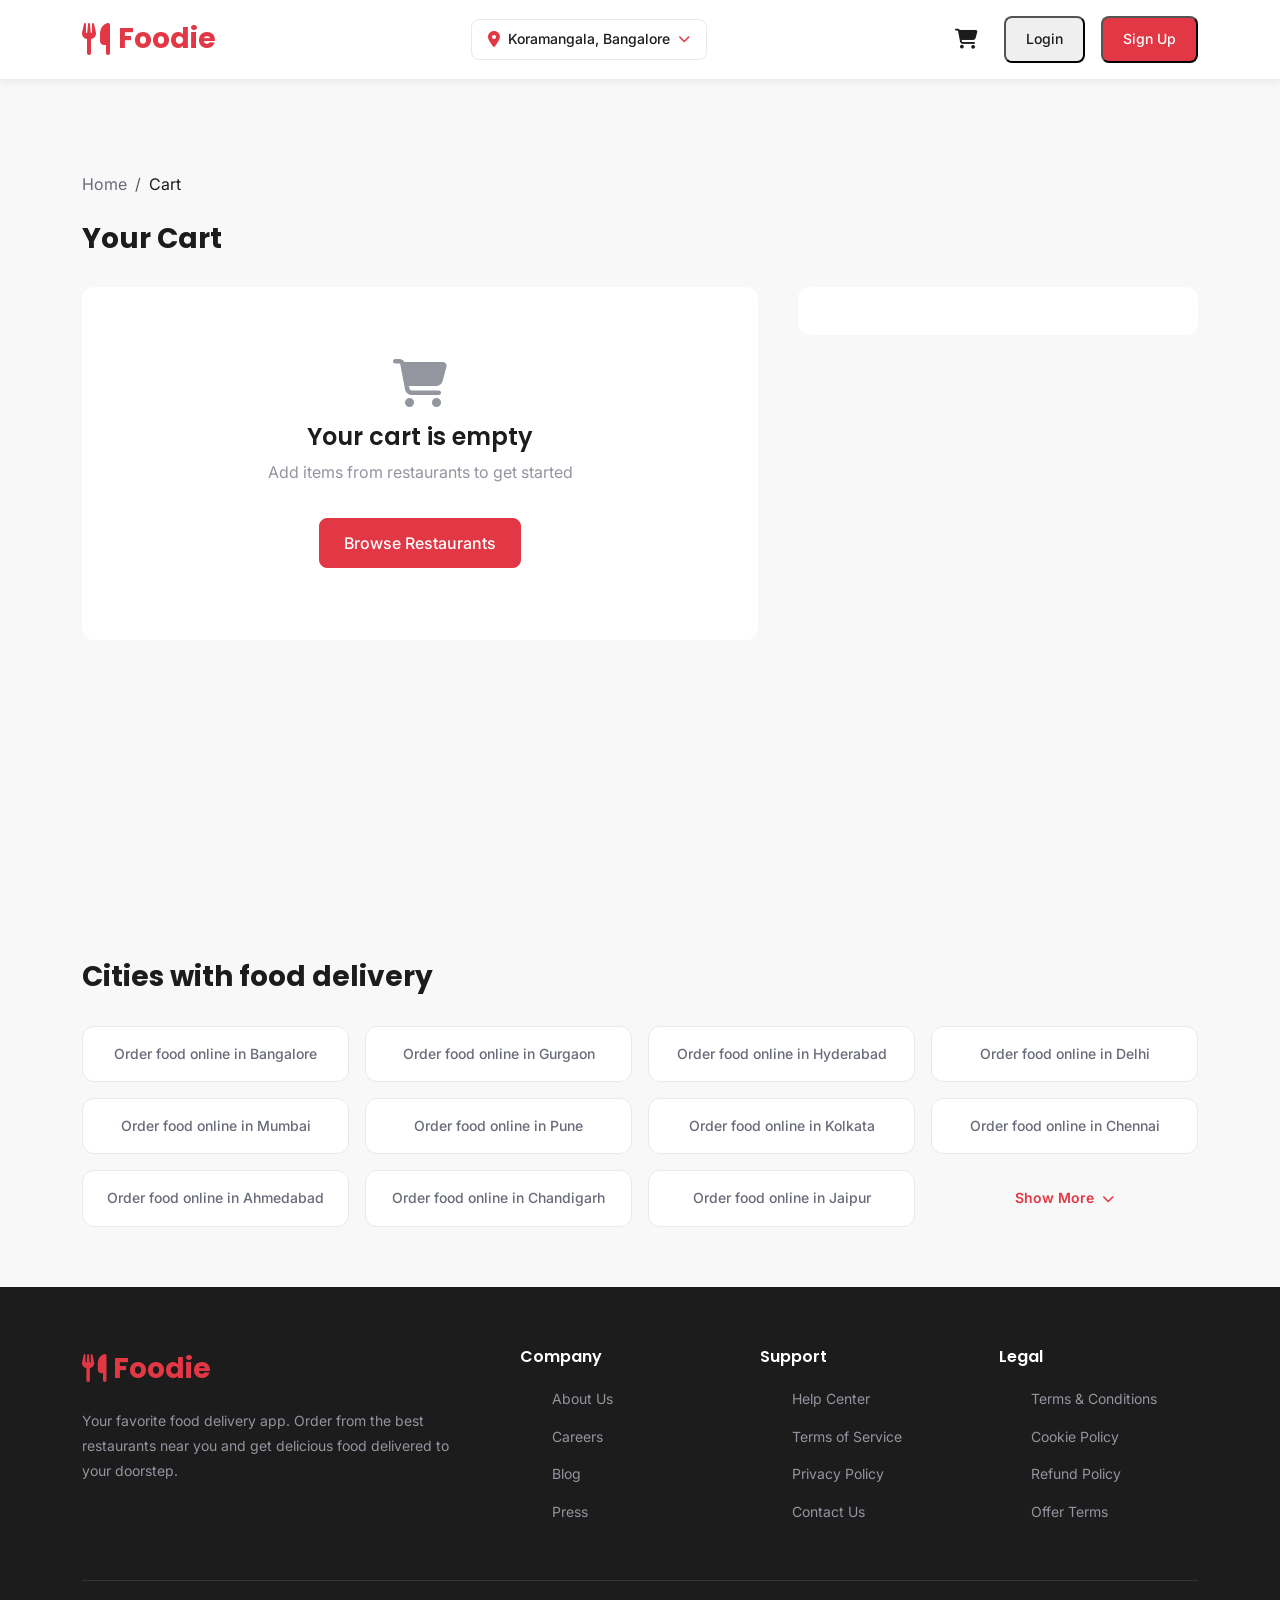
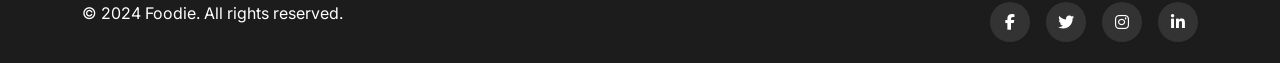
<file: cart.html>
<!DOCTYPE html>
<html lang="en">
<head>
    <meta charset="UTF-8">
    <meta name="viewport" content="width=device-width, initial-scale=1.0, maximum-scale=5.0, user-scalable=yes">
    <title>Cart - Order Food Online | Foodie</title>
    
    <!-- Google Fonts -->
    <link rel="preconnect" href="https://fonts.googleapis.com">
    <link rel="preconnect" href="https://fonts.gstatic.com" crossorigin>
    <link href="https://fonts.googleapis.com/css2?family=Inter:wght@400;500;600;700&family=Poppins:wght@500;600;700&display=swap" rel="stylesheet">
    
    <!-- Bootstrap 5 -->
    <link href="https://cdn.jsdelivr.net/npm/bootstrap@5.3.2/dist/css/bootstrap.min.css" rel="stylesheet">
    
    <!-- Font Awesome -->
    <link rel="stylesheet" href="https://cdnjs.cloudflare.com/ajax/libs/font-awesome/6.4.2/css/all.min.css">
    
    <!-- Custom CSS -->
    <link rel="stylesheet" href="css/styles.css">
</head>
<body>
    <!-- Header -->
    <header class="header">
        <nav class="navbar navbar-expand-lg">
            <div class="container">
                <a class="navbar-brand" href="index.html">
                    <i class="fas fa-utensils"></i>
                    Foodie
                </a>
                
                <div class="location-selector d-none d-lg-flex">
                    <i class="fas fa-map-marker-alt"></i>
                    <span class="location-text">Koramangala, Bangalore</span>
                    <i class="fas fa-chevron-down" style="font-size: 12px;"></i>
                </div>
                
                <div class="nav-actions">
                    <button class="nav-btn login" onclick="auth.openModal('login')">Login</button>
                    <button class="nav-btn signup" onclick="auth.openModal('signup')">Sign Up</button>
                </div>
            </div>
        </nav>
    </header>

    <!-- Mobile Bottom Navigation -->
    <nav class="mobile-nav">
        <a href="index.html" class="mobile-nav-item">
            <i class="fas fa-home"></i>
            <span>Home</span>
        </a>
        <a href="restaurants.html" class="mobile-nav-item">
            <i class="fas fa-utensils"></i>
            <span>Food</span>
        </a>
        <a href="cart.html" class="mobile-nav-item active">
            <i class="fas fa-shopping-cart"></i>
            <span>Cart</span>
        </a>
        <a href="profile.html" class="mobile-nav-item">
            <i class="fas fa-user"></i>
            <span>Profile</span>
        </a>
    </nav>

    <!-- Cart Page -->
    <section class="cart-page">
        <div class="container">
            <nav aria-label="breadcrumb" class="mb-4">
                <ol class="breadcrumb">
                    <li class="breadcrumb-item"><a href="index.html">Home</a></li>
                    <li class="breadcrumb-item active" aria-current="page">Cart</li>
                </ol>
            </nav>

            <h1 class="section-title">Your Cart</h1>

            <div class="cart-container">
                <!-- Cart Items -->
                <div class="cart-items-section" id="cartItems">
                    <!-- Cart items will be loaded dynamically -->
                </div>

                <!-- Cart Summary -->
                <div class="cart-summary-section" id="cartSummary">
                    <!-- Cart summary will be loaded dynamically -->
                </div>
            </div>
        </div>
    </section>

    <!-- Cities Section -->
    <section class="section bg-light">
        <div class="container">
            <h2 class="section-title">Cities with food delivery</h2>
            <div class="row g-3">
                <div class="col-6 col-md-4 col-lg-3"><a href="#" class="city-link">Order food online in Bangalore</a></div>
                <div class="col-6 col-md-4 col-lg-3"><a href="#" class="city-link">Order food online in Gurgaon</a></div>
                <div class="col-6 col-md-4 col-lg-3"><a href="#" class="city-link">Order food online in Hyderabad</a></div>
                <div class="col-6 col-md-4 col-lg-3"><a href="#" class="city-link">Order food online in Delhi</a></div>
                <div class="col-6 col-md-4 col-lg-3"><a href="#" class="city-link">Order food online in Mumbai</a></div>
                <div class="col-6 col-md-4 col-lg-3"><a href="#" class="city-link">Order food online in Pune</a></div>
                <div class="col-6 col-md-4 col-lg-3"><a href="#" class="city-link">Order food online in Kolkata</a></div>
                <div class="col-6 col-md-4 col-lg-3"><a href="#" class="city-link">Order food online in Chennai</a></div>
                <div class="col-6 col-md-4 col-lg-3"><a href="#" class="city-link">Order food online in Ahmedabad</a></div>
                <div class="col-6 col-md-4 col-lg-3"><a href="#" class="city-link">Order food online in Chandigarh</a></div>
                <div class="col-6 col-md-4 col-lg-3"><a href="#" class="city-link">Order food online in Jaipur</a></div>
                <div class="col-6 col-md-4 col-lg-3"><a href="#" class="city-link show-more">Show More <i class="fas fa-chevron-down"></i></a></div>
            </div>
        </div>
    </section>

    <!-- Footer -->
    <footer class="footer">
        <div class="container">
            <div class="footer-top">
                <div>
                    <div class="footer-brand">
                        <i class="fas fa-utensils"></i> Foodie
                    </div>
                    <p class="footer-desc">
                        Your favorite food delivery app. Order from the best restaurants near you and get delicious food delivered to your doorstep.
                    </p>
                </div>
                <div>
                    <h4 class="footer-title">Company</h4>
                    <ul class="footer-links">
                        <li><a href="#">About Us</a></li>
                        <li><a href="#">Careers</a></li>
                        <li><a href="#">Blog</a></li>
                        <li><a href="#">Press</a></li>
                    </ul>
                </div>
                <div>
                    <h4 class="footer-title">Support</h4>
                    <ul class="footer-links">
                        <li><a href="#">Help Center</a></li>
                        <li><a href="#">Terms of Service</a></li>
                        <li><a href="#">Privacy Policy</a></li>
                        <li><a href="#">Contact Us</a></li>
                    </ul>
                </div>
                <div>
                    <h4 class="footer-title">Legal</h4>
                    <ul class="footer-links">
                        <li><a href="#">Terms & Conditions</a></li>
                        <li><a href="#">Cookie Policy</a></li>
                        <li><a href="#">Refund Policy</a></li>
                        <li><a href="#">Offer Terms</a></li>
                    </ul>
                </div>
            </div>
            <div class="footer-bottom">
                <p>&copy; 2024 Foodie. All rights reserved.</p>
                <div class="footer-social">
                    <a href="#"><i class="fab fa-facebook-f"></i></a>
                    <a href="#"><i class="fab fa-twitter"></i></a>
                    <a href="#"><i class="fab fa-instagram"></i></a>
                    <a href="#"><i class="fab fa-linkedin-in"></i></a>
                </div>
            </div>
        </div>
    </footer>

    <!-- Auth Modal -->
    <div class="modal-overlay" id="authModal">
        <div class="modal-content">
            <div class="modal-header">
                <h3>Login</h3>
                <button class="modal-close" onclick="auth.closeModal()">
                    <i class="fas fa-times"></i>
                </button>
            </div>
            <div class="modal-body">
                <!-- Modal content will be loaded dynamically -->
            </div>
        </div>
    </div>

    <!-- Order Success Modal -->
    <div class="modal-overlay" id="successModal">
        <div class="modal-content" style="max-width: 400px; text-align: center;">
            <div class="modal-body">
                <div style="width: 80px; height: 80px; background: var(--success); border-radius: 50%; display: flex; align-items: center; justify-content: center; margin: 0 auto 24px;">
                    <i class="fas fa-check" style="font-size: 40px; color: white;"></i>
                </div>
                <h3 style="margin-bottom: 12px;">Order Placed!</h3>
                <p style="color: var(--text-secondary); margin-bottom: 24px;">Your delicious food is being prepared and will be delivered soon.</p>
                <button class="modal-btn" onclick="window.location.href='profile.html'">Track Order</button>
            </div>
        </div>
    </div>

    <!-- Scripts -->
    <script src="https://cdn.jsdelivr.net/npm/bootstrap@5.3.2/dist/js/bootstrap.bundle.min.js"></script>
    <script src="js/data.js"></script>
    <script src="js/cart.js"></script>
    <script src="js/auth.js"></script>
    <script>
        document.addEventListener('DOMContentLoaded', function() {
            cart.renderCartPage();
        });

        // Override placeOrder to show success modal
        cart.placeOrder = function() {
            if (this.items.length === 0) {
                alert('Your cart is empty!');
                return;
            }
            
            if (!auth.isLoggedIn()) {
                auth.openModal('login');
                return;
            }
            
            // Show success modal
            document.getElementById('successModal').classList.add('active');
            this.clear();
        };
    </script>
</body>
</html>
</file>
<file: css/styles.css>
/* ============================================
   Food Delivery Website - Zomato Inspired
   Main Stylesheet
   ============================================ */

/* CSS Variables */
:root {
    /* Zomato Theme Colors */
    --primary-color: #E23744;
    --primary-dark: #C41E2A;
    --primary-light: #FF6B6B;
    --background: #FFFFFF;
    --background-light: #F8F8F8;
    --background-dark: #F0F0F0;
    --text-primary: #1C1C1C;
    --text-secondary: #686B78;
    --text-muted: #93959F;
    --success: #60B246;
    --warning: #DB7C38;
    --error: #E23744;
    --border-color: #E9E9E9;
    --shadow-sm: 0 2px 8px rgba(0, 0, 0, 0.08);
    --shadow-md: 0 4px 16px rgba(0, 0, 0, 0.12);
    --shadow-lg: 0 8px 32px rgba(0, 0, 0, 0.16);
    --radius-sm: 8px;
    --radius-md: 12px;
    --radius-lg: 16px;
    --transition: all 0.3s ease;
}

/* Reset & Base */
* {
    margin: 0;
    padding: 0;
    box-sizing: border-box;
    -webkit-tap-highlight-color: transparent;
}

html {
    scroll-behavior: smooth;
    -webkit-text-size-adjust: 100%;
    -ms-text-size-adjust: 100%;
}

/* Prevent horizontal scroll */
body {
    overflow-x: hidden;
    width: 100%;
}

/* Touch-friendly improvements */
button, 
a, 
input, 
select, 
textarea,
[role="button"] {
    touch-action: manipulation;
    -webkit-touch-callout: none;
}

/* Image optimization */
img {
    max-width: 100%;
    height: auto;
    display: block;
}

/* Smooth scrolling containers */
.scroll-container {
    -webkit-overflow-scrolling: touch;
}

body {
    font-family: 'Inter', -apple-system, BlinkMacSystemFont, 'Segoe UI', sans-serif;
    color: var(--text-primary);
    background-color: var(--background);
    line-height: 1.6;
    overflow-x: hidden;
}

h1, h2, h3, h4, h5, h6 {
    font-family: 'Poppins', sans-serif;
    font-weight: 600;
}

a {
    text-decoration: none;
    color: inherit;
    transition: var(--transition);
}

img {
    max-width: 100%;
    height: auto;
}

/* ============================================
   UTILITY CLASSES
   ============================================ */

.text-primary { color: var(--primary-color) !important; }
.text-secondary { color: var(--text-secondary) !important; }
.text-muted { color: var(--text-muted) !important; }
.text-success { color: var(--success) !important; }
.bg-primary { background-color: var(--primary-color) !important; }
.bg-light { background-color: var(--background-light) !important; }

.btn-primary {
    background-color: var(--primary-color);
    border-color: var(--primary-color);
    color: white;
    padding: 12px 24px;
    border-radius: var(--radius-sm);
    font-weight: 500;
    transition: var(--transition);
}

.btn-primary:hover {
    background-color: var(--primary-dark);
    border-color: var(--primary-dark);
    transform: translateY(-2px);
    box-shadow: var(--shadow-md);
}

.btn-outline-primary {
    border: 1px solid var(--primary-color);
    color: var(--primary-color);
    background: transparent;
    padding: 12px 24px;
    border-radius: var(--radius-sm);
    font-weight: 500;
    transition: var(--transition);
}

.btn-outline-primary:hover {
    background-color: var(--primary-color);
    color: white;
}

/* ============================================
   HEADER & NAVIGATION
   ============================================ */

.header {
    position: fixed;
    top: 0;
    left: 0;
    right: 0;
    z-index: 1000;
    background: white;
    box-shadow: var(--shadow-sm);
    transition: var(--transition);
}

.header.scrolled {
    box-shadow: var(--shadow-md);
}

.navbar {
    padding: 12px 0;
}

.navbar-brand {
    font-family: 'Poppins', sans-serif;
    font-size: 28px;
    font-weight: 700;
    color: var(--primary-color) !important;
    display: flex;
    align-items: center;
    gap: 8px;
}

.navbar-brand i {
    font-size: 32px;
}

.location-selector {
    display: flex;
    align-items: center;
    gap: 8px;
    padding: 8px 16px;
    border: 1px solid var(--border-color);
    border-radius: var(--radius-sm);
    cursor: pointer;
    transition: var(--transition);
    max-width: 250px;
}

.location-selector:hover {
    border-color: var(--primary-color);
}

.location-selector i {
    color: var(--primary-color);
}

.location-text {
    font-size: 14px;
    font-weight: 500;
    white-space: nowrap;
    overflow: hidden;
    text-overflow: ellipsis;
}

.search-bar {
    position: relative;
    flex: 1;
    max-width: 500px;
}

.search-bar input {
    width: 100%;
    padding: 12px 16px 12px 48px;
    border: 1px solid var(--border-color);
    border-radius: var(--radius-sm);
    font-size: 14px;
    transition: var(--transition);
}

.search-bar input:focus {
    outline: none;
    border-color: var(--primary-color);
    box-shadow: 0 0 0 3px rgba(226, 55, 68, 0.1);
}

.search-bar i {
    position: absolute;
    left: 16px;
    top: 50%;
    transform: translateY(-50%);
    color: var(--text-muted);
}

.nav-actions {
    display: flex;
    align-items: center;
    gap: 16px;
}

.nav-btn {
    padding: 10px 20px;
    border-radius: var(--radius-sm);
    font-weight: 500;
    font-size: 14px;
    transition: var(--transition);
}

.nav-btn.login {
    color: var(--text-primary);
}

.nav-btn.login:hover {
    color: var(--primary-color);
}

.nav-btn.signup {
    background-color: var(--primary-color);
    color: white;
}

.nav-btn.signup:hover {
    background-color: var(--primary-dark);
}

.cart-icon {
    position: relative;
    padding: 10px;
    font-size: 20px;
    color: var(--text-primary);
    cursor: pointer;
}

.cart-count {
    position: absolute;
    top: 0;
    right: 0;
    background-color: var(--primary-color);
    color: white;
    font-size: 11px;
    font-weight: 600;
    width: 18px;
    height: 18px;
    border-radius: 50%;
    display: flex;
    align-items: center;
    justify-content: center;
}

/* Mobile Bottom Navigation */
.mobile-nav {
    display: none;
    position: fixed;
    bottom: 0;
    left: 0;
    right: 0;
    background: white;
    box-shadow: 0 -2px 10px rgba(0, 0, 0, 0.1);
    z-index: 1000;
    padding: 8px 0;
}

.mobile-nav-item {
    display: flex;
    flex-direction: column;
    align-items: center;
    gap: 4px;
    padding: 8px;
    color: var(--text-secondary);
    font-size: 12px;
    transition: var(--transition);
}

.mobile-nav-item i {
    font-size: 20px;
}

.mobile-nav-item.active,
.mobile-nav-item:hover {
    color: var(--primary-color);
}

/* ============================================
   HERO SECTION
   ============================================ */

.hero-section {
    position: relative;
    min-height: 500px;
    display: flex;
    align-items: center;
    justify-content: center;
    background: linear-gradient(135deg, #1a1a2e 0%, #16213e 100%);
    margin-top: 72px;
    overflow: hidden;
}

.hero-bg {
    position: absolute;
    top: 0;
    left: 0;
    right: 0;
    bottom: 0;
    opacity: 0.4;
}

.hero-bg img {
    width: 100%;
    height: 100%;
    object-fit: cover;
}

.hero-content {
    position: relative;
    z-index: 1;
    text-align: center;
    color: white;
    padding: 40px 20px;
}

.hero-title {
    font-size: 48px;
    font-weight: 700;
    margin-bottom: 16px;
    text-shadow: 0 2px 10px rgba(0, 0, 0, 0.3);
}

.hero-subtitle {
    font-size: 20px;
    opacity: 0.9;
    margin-bottom: 32px;
}

.hero-search {
    max-width: 700px;
    margin: 0 auto;
    background: white;
    border-radius: var(--radius-lg);
    display: flex;
    overflow: hidden;
    box-shadow: var(--shadow-lg);
}

.hero-search-location {
    display: flex;
    align-items: center;
    gap: 8px;
    padding: 16px 20px;
    border-right: 1px solid var(--border-color);
    color: var(--text-primary);
    font-weight: 500;
    min-width: 180px;
    cursor: pointer;
}

.hero-search-location i {
    color: var(--primary-color);
}

.hero-search-input {
    flex: 1;
    display: flex;
    align-items: center;
    padding: 0 20px;
}

.hero-search-input i {
    color: var(--text-muted);
    margin-right: 12px;
}

.hero-search-input input {
    flex: 1;
    border: none;
    padding: 16px 0;
    font-size: 16px;
    outline: none;
}

.hero-search-btn {
    background-color: var(--primary-color);
    color: white;
    border: none;
    padding: 16px 32px;
    font-weight: 600;
    cursor: pointer;
    transition: var(--transition);
}

.hero-search-btn:hover {
    background-color: var(--primary-dark);
}

/* ============================================
   CATEGORIES SECTION
   ============================================ */

.section {
    padding: 60px 0;
}

.section-title {
    font-size: 28px;
    font-weight: 700;
    margin-bottom: 32px;
    color: var(--text-primary);
}

.categories-scroll {
    display: flex;
    gap: 20px;
    overflow-x: auto;
    padding-bottom: 16px;
    scrollbar-width: none;
    -webkit-overflow-scrolling: touch;
}

.categories-scroll::-webkit-scrollbar {
    display: none;
}

.category-card {
    flex-shrink: 0;
    text-align: center;
    cursor: pointer;
    transition: var(--transition);
}

.category-card:hover {
    transform: translateY(-5px);
}

.category-img {
    width: 140px;
    height: 140px;
    border-radius: 50%;
    overflow: hidden;
    margin-bottom: 12px;
    box-shadow: var(--shadow-sm);
}

.category-img img {
    width: 100%;
    height: 100%;
    object-fit: cover;
    transition: var(--transition);
}

.category-card:hover .category-img img {
    transform: scale(1.1);
}

.category-name {
    font-size: 16px;
    font-weight: 500;
    color: var(--text-primary);
}

/* ============================================
   RESTAURANT CARDS
   ============================================ */

.restaurant-card {
    background: white;
    border-radius: var(--radius-md);
    overflow: hidden;
    box-shadow: var(--shadow-sm);
    transition: var(--transition);
    cursor: pointer;
    border: 1px solid var(--border-color);
}

.restaurant-card:hover {
    transform: translateY(-8px);
    box-shadow: var(--shadow-lg);
}

.restaurant-img {
    position: relative;
    height: 200px;
    overflow: hidden;
}

.restaurant-img img {
    width: 100%;
    height: 100%;
    object-fit: cover;
    transition: var(--transition);
}

.restaurant-card:hover .restaurant-img img {
    transform: scale(1.05);
}

.restaurant-badge {
    position: absolute;
    top: 12px;
    left: 12px;
    background: linear-gradient(135deg, var(--primary-color), var(--primary-dark));
    color: white;
    padding: 6px 12px;
    border-radius: var(--radius-sm);
    font-size: 12px;
    font-weight: 600;
}

.restaurant-rating {
    position: absolute;
    bottom: 12px;
    right: 12px;
    background: white;
    padding: 6px 10px;
    border-radius: var(--radius-sm);
    display: flex;
    align-items: center;
    gap: 4px;
    font-weight: 600;
    font-size: 14px;
    box-shadow: var(--shadow-sm);
}

.restaurant-rating i {
    color: var(--success);
    font-size: 12px;
}

.restaurant-info {
    padding: 16px;
}

.restaurant-name {
    font-size: 18px;
    font-weight: 600;
    margin-bottom: 6px;
    color: var(--text-primary);
}

.restaurant-cuisine {
    font-size: 14px;
    color: var(--text-secondary);
    margin-bottom: 12px;
}

.restaurant-meta {
    display: flex;
    align-items: center;
    gap: 16px;
    font-size: 13px;
    color: var(--text-secondary);
}

.restaurant-meta span {
    display: flex;
    align-items: center;
    gap: 4px;
}

.restaurant-meta i {
    font-size: 14px;
}

/* ============================================
   OFFERS SECTION
   ============================================ */

.offer-card {
    position: relative;
    border-radius: var(--radius-md);
    overflow: hidden;
    height: 200px;
    cursor: pointer;
}

.offer-card img {
    width: 100%;
    height: 100%;
    object-fit: cover;
}

.offer-overlay {
    position: absolute;
    top: 0;
    left: 0;
    right: 0;
    bottom: 0;
    background: linear-gradient(to top, rgba(0,0,0,0.8) 0%, transparent 60%);
    display: flex;
    flex-direction: column;
    justify-content: flex-end;
    padding: 20px;
    color: white;
}

.offer-title {
    font-size: 20px;
    font-weight: 700;
    margin-bottom: 4px;
}

.offer-subtitle {
    font-size: 14px;
    opacity: 0.9;
}

.offer-code {
    display: inline-block;
    background: rgba(255,255,255,0.2);
    padding: 4px 12px;
    border-radius: var(--radius-sm);
    font-size: 12px;
    font-weight: 600;
    margin-top: 8px;
    border: 1px dashed rgba(255,255,255,0.4);
}

/* ============================================
   APP DOWNLOAD SECTION
   ============================================ */

.app-section {
    background: var(--background-light);
    padding: 80px 0;
}

.app-content {
    display: flex;
    align-items: center;
    gap: 60px;
}

.app-text h2 {
    font-size: 36px;
    font-weight: 700;
    margin-bottom: 16px;
}

.app-text p {
    font-size: 18px;
    color: var(--text-secondary);
    margin-bottom: 32px;
}

.app-buttons {
    display: flex;
    gap: 16px;
}

.app-btn {
    display: flex;
    align-items: center;
    gap: 12px;
    background: var(--text-primary);
    color: white;
    padding: 12px 24px;
    border-radius: var(--radius-sm);
    transition: var(--transition);
}

.app-btn:hover {
    background: black;
    color: white;
    transform: translateY(-2px);
}

.app-btn i {
    font-size: 28px;
}

.app-btn-text {
    text-align: left;
}

.app-btn-text small {
    display: block;
    font-size: 11px;
    opacity: 0.8;
}

.app-btn-text span {
    font-size: 16px;
    font-weight: 600;
}

.app-mockup {
    flex-shrink: 0;
}

.app-mockup img {
    max-height: 400px;
}

/* ============================================
   CITIES SECTION
   ============================================ */

.city-link {
    display: block;
    padding: 16px 20px;
    border: 1px solid var(--border-color);
    border-radius: var(--radius-md);
    color: var(--text-secondary);
    font-size: 14px;
    font-weight: 500;
    text-align: center;
    transition: var(--transition);
    background: white;
    white-space: nowrap;
    overflow: hidden;
    text-overflow: ellipsis;
}

.city-link:hover {
    border-color: var(--primary-color);
    color: var(--primary-color);
    box-shadow: var(--shadow-sm);
}

.city-link.show-more {
    color: var(--primary-color);
    font-weight: 600;
    border-color: transparent;
    background: transparent;
}

.city-link.show-more:hover {
    background: rgba(226, 55, 68, 0.05);
}

.city-link.show-more i {
    font-size: 12px;
    margin-left: 4px;
}

/* ============================================
   FOOTER
   ============================================ */

.footer {
    background: var(--text-primary);
    color: white;
    padding: 60px 0 20px;
}

.footer-top {
    display: grid;
    grid-template-columns: 2fr repeat(3, 1fr);
    gap: 40px;
    margin-bottom: 40px;
}

.footer-brand {
    font-family: 'Poppins', sans-serif;
    font-size: 28px;
    font-weight: 700;
    color: var(--primary-color);
    margin-bottom: 16px;
}

.footer-desc {
    color: var(--text-muted);
    font-size: 14px;
    line-height: 1.8;
}

.footer-title {
    font-size: 16px;
    font-weight: 600;
    margin-bottom: 20px;
}

.footer-links {
    list-style: none;
}

.footer-links li {
    margin-bottom: 12px;
}

.footer-links a {
    color: var(--text-muted);
    font-size: 14px;
    transition: var(--transition);
}

.footer-links a:hover {
    color: white;
}

.footer-bottom {
    border-top: 1px solid rgba(255,255,255,0.1);
    padding-top: 20px;
    display: flex;
    justify-content: space-between;
    align-items: center;
}

.footer-social {
    display: flex;
    gap: 16px;
}

.footer-social a {
    width: 40px;
    height: 40px;
    border-radius: 50%;
    background: rgba(255,255,255,0.1);
    display: flex;
    align-items: center;
    justify-content: center;
    transition: var(--transition);
}

.footer-social a:hover {
    background: var(--primary-color);
    transform: translateY(-3px);
}

/* ============================================
   RESTAURANT LISTING PAGE
   ============================================ */

.page-header {
    background: var(--background-light);
    padding: 100px 0 40px;
    margin-top: 72px;
}

.page-title {
    font-size: 32px;
    font-weight: 700;
    margin-bottom: 8px;
}

.breadcrumb {
    background: none;
    padding: 0;
    margin: 0;
}

.breadcrumb-item a {
    color: var(--text-secondary);
}

.breadcrumb-item.active {
    color: var(--text-primary);
}

.filters-bar {
    background: white;
    padding: 16px 0;
    border-bottom: 1px solid var(--border-color);
    position: sticky;
    top: 72px;
    z-index: 100;
}

.filters-wrapper {
    display: flex;
    align-items: center;
    gap: 16px;
    flex-wrap: wrap;
}

.filter-btn {
    display: flex;
    align-items: center;
    gap: 8px;
    padding: 10px 16px;
    border: 1px solid var(--border-color);
    border-radius: var(--radius-sm);
    background: white;
    font-size: 14px;
    font-weight: 500;
    color: var(--text-primary);
    cursor: pointer;
    transition: var(--transition);
}

.filter-btn:hover,
.filter-btn.active {
    border-color: var(--primary-color);
    color: var(--primary-color);
}

.filter-btn i {
    font-size: 12px;
}

.sort-dropdown {
    margin-left: auto;
}

.restaurants-grid {
    display: grid;
    grid-template-columns: repeat(auto-fill, minmax(300px, 1fr));
    gap: 24px;
    padding: 40px 0;
}

/* ============================================
   RESTAURANT DETAIL PAGE
   ============================================ */

.restaurant-hero {
    position: relative;
    height: 400px;
    margin-top: 72px;
}

.restaurant-hero img {
    width: 100%;
    height: 100%;
    object-fit: cover;
}

.restaurant-hero-overlay {
    position: absolute;
    top: 0;
    left: 0;
    right: 0;
    bottom: 0;
    background: linear-gradient(to top, rgba(0,0,0,0.8) 0%, transparent 50%);
}

.restaurant-info-bar {
    background: white;
    padding: 24px 0;
    border-bottom: 1px solid var(--border-color);
}

.restaurant-info-content {
    display: flex;
    justify-content: space-between;
    align-items: flex-start;
}

.restaurant-info-main h1 {
    font-size: 32px;
    font-weight: 700;
    margin-bottom: 8px;
}

.restaurant-info-meta {
    display: flex;
    align-items: center;
    gap: 16px;
    color: var(--text-secondary);
    font-size: 14px;
}

.restaurant-info-rating {
    text-align: right;
}

.rating-badge-large {
    display: inline-flex;
    align-items: center;
    gap: 8px;
    background: var(--success);
    color: white;
    padding: 8px 16px;
    border-radius: var(--radius-sm);
    font-weight: 600;
    margin-bottom: 4px;
}

.menu-section {
    padding: 40px 0;
}

.menu-tabs {
    display: flex;
    gap: 8px;
    border-bottom: 1px solid var(--border-color);
    margin-bottom: 32px;
    overflow-x: auto;
    scrollbar-width: none;
    -webkit-overflow-scrolling: touch;
}

.menu-tabs::-webkit-scrollbar {
    display: none;
}

.menu-tab {
    padding: 12px 20px;
    font-weight: 500;
    color: var(--text-secondary);
    border-bottom: 2px solid transparent;
    white-space: nowrap;
    cursor: pointer;
    transition: var(--transition);
}

.menu-tab:hover,
.menu-tab.active {
    color: var(--primary-color);
    border-bottom-color: var(--primary-color);
}

.menu-items-grid {
    display: grid;
    grid-template-columns: 1fr 350px;
    gap: 40px;
}

.food-item {
    display: flex;
    gap: 16px;
    padding: 20px;
    border: 1px solid var(--border-color);
    border-radius: var(--radius-md);
    margin-bottom: 16px;
    transition: var(--transition);
}

.food-item:hover {
    box-shadow: var(--shadow-md);
}

.food-item-img {
    width: 140px;
    height: 140px;
    border-radius: var(--radius-sm);
    overflow: hidden;
    flex-shrink: 0;
}

.food-item-img img {
    width: 100%;
    height: 100%;
    object-fit: cover;
}

.food-item-info {
    flex: 1;
}

.food-item-header {
    display: flex;
    align-items: center;
    gap: 8px;
    margin-bottom: 8px;
}

.veg-badge {
    width: 16px;
    height: 16px;
    border: 2px solid var(--success);
    border-radius: 2px;
    display: flex;
    align-items: center;
    justify-content: center;
}

.veg-badge::after {
    content: '';
    width: 8px;
    height: 8px;
    background: var(--success);
    border-radius: 50%;
}

.non-veg-badge {
    width: 16px;
    height: 16px;
    border: 2px solid var(--error);
    border-radius: 2px;
    display: flex;
    align-items: center;
    justify-content: center;
}

.non-veg-badge::after {
    content: '';
    width: 8px;
    height: 8px;
    background: var(--error);
    border-radius: 50%;
}

.food-item-name {
    font-size: 18px;
    font-weight: 600;
}

.food-item-desc {
    font-size: 14px;
    color: var(--text-secondary);
    margin-bottom: 12px;
    line-height: 1.6;
}

.food-item-footer {
    display: flex;
    justify-content: space-between;
    align-items: center;
}

.food-item-price {
    font-size: 18px;
    font-weight: 600;
}

.add-btn {
    background: white;
    border: 1px solid var(--border-color);
    color: var(--success);
    padding: 8px 24px;
    border-radius: var(--radius-sm);
    font-weight: 600;
    cursor: pointer;
    transition: var(--transition);
}

.add-btn:hover {
    background: var(--success);
    color: white;
}

/* Cart Sidebar */
.cart-sidebar {
    position: sticky;
    top: 100px;
    background: white;
    border: 1px solid var(--border-color);
    border-radius: var(--radius-md);
    padding: 24px;
}

.cart-sidebar h3 {
    font-size: 20px;
    font-weight: 600;
    margin-bottom: 20px;
}

.cart-empty {
    text-align: center;
    padding: 40px 0;
    color: var(--text-muted);
}

.cart-empty i {
    font-size: 48px;
    margin-bottom: 16px;
}

.cart-item {
    display: flex;
    justify-content: space-between;
    align-items: center;
    padding: 12px 0;
    border-bottom: 1px solid var(--border-color);
}

.cart-item-info h4 {
    font-size: 14px;
    font-weight: 500;
    margin-bottom: 4px;
}

.cart-item-price {
    font-size: 13px;
    color: var(--text-secondary);
}

.quantity-control {
    display: flex;
    align-items: center;
    gap: 12px;
    border: 1px solid var(--border-color);
    border-radius: var(--radius-sm);
    padding: 4px;
}

.quantity-btn {
    width: 28px;
    height: 28px;
    border: none;
    background: transparent;
    color: var(--success);
    font-weight: 600;
    cursor: pointer;
    border-radius: 4px;
    transition: var(--transition);
}

.quantity-btn:hover {
    background: var(--background-light);
}

.quantity-value {
    font-weight: 600;
    min-width: 20px;
    text-align: center;
}

.cart-total {
    margin-top: 20px;
    padding-top: 20px;
    border-top: 1px solid var(--border-color);
}

.cart-total-row {
    display: flex;
    justify-content: space-between;
    margin-bottom: 12px;
    font-size: 14px;
}

.cart-total-row.total {
    font-size: 18px;
    font-weight: 600;
    color: var(--text-primary);
    margin-top: 12px;
    padding-top: 12px;
    border-top: 1px solid var(--border-color);
}

.checkout-btn {
    width: 100%;
    background: var(--primary-color);
    color: white;
    border: none;
    padding: 16px;
    border-radius: var(--radius-sm);
    font-weight: 600;
    font-size: 16px;
    cursor: pointer;
    margin-top: 20px;
    transition: var(--transition);
}

.checkout-btn:hover {
    background: var(--primary-dark);
}

/* ============================================
   CART PAGE
   ============================================ */

.cart-page {
    padding: 100px 0 60px;
    margin-top: 72px;
    background: var(--background-light);
    min-height: calc(100vh - 72px);
}

.cart-container {
    display: grid;
    grid-template-columns: 1fr 400px;
    gap: 40px;
}

.cart-items-section {
    background: white;
    border-radius: var(--radius-md);
    padding: 24px;
}

.cart-item-card {
    display: flex;
    gap: 20px;
    padding: 20px 0;
    border-bottom: 1px solid var(--border-color);
}

.cart-item-card:last-child {
    border-bottom: none;
}

.cart-item-img {
    width: 120px;
    height: 120px;
    border-radius: var(--radius-sm);
    overflow: hidden;
}

.cart-item-img img {
    width: 100%;
    height: 100%;
    object-fit: cover;
}

.cart-item-details {
    flex: 1;
}

.cart-item-details h4 {
    font-size: 18px;
    font-weight: 600;
    margin-bottom: 4px;
}

.cart-item-details .restaurant-name {
    font-size: 14px;
    color: var(--text-secondary);
    margin-bottom: 12px;
}

.cart-item-actions {
    display: flex;
    align-items: center;
    gap: 16px;
}

.remove-btn {
    color: var(--error);
    font-size: 14px;
    cursor: pointer;
    background: none;
    border: none;
}

.cart-item-total {
    font-size: 18px;
    font-weight: 600;
}

.cart-summary-section {
    background: white;
    border-radius: var(--radius-md);
    padding: 24px;
    height: fit-content;
}

.cart-summary-section h3 {
    font-size: 20px;
    font-weight: 600;
    margin-bottom: 20px;
}

.coupon-input {
    display: flex;
    gap: 8px;
    margin-bottom: 24px;
}

.coupon-input input {
    flex: 1;
    padding: 12px 16px;
    border: 1px solid var(--border-color);
    border-radius: var(--radius-sm);
    font-size: 14px;
}

.coupon-input button {
    background: var(--primary-color);
    color: white;
    border: none;
    padding: 12px 20px;
    border-radius: var(--radius-sm);
    font-weight: 500;
    cursor: pointer;
}

/* ============================================
   PROFILE PAGE
   ============================================ */

.profile-page {
    padding: 100px 0 60px;
    margin-top: 72px;
    background: var(--background-light);
    min-height: calc(100vh - 72px);
}

.profile-container {
    display: grid;
    grid-template-columns: 280px 1fr;
    gap: 40px;
}

.profile-sidebar {
    background: white;
    border-radius: var(--radius-md);
    padding: 24px;
    height: fit-content;
}

.profile-avatar {
    text-align: center;
    margin-bottom: 24px;
}

.profile-avatar img {
    width: 100px;
    height: 100px;
    border-radius: 50%;
    object-fit: cover;
    margin-bottom: 12px;
}

.profile-avatar h4 {
    font-size: 18px;
    font-weight: 600;
}

.profile-avatar p {
    font-size: 14px;
    color: var(--text-secondary);
}

.profile-menu {
    list-style: none;
}

.profile-menu li {
    margin-bottom: 4px;
}

.profile-menu a {
    display: flex;
    align-items: center;
    gap: 12px;
    padding: 12px 16px;
    border-radius: var(--radius-sm);
    color: var(--text-secondary);
    font-weight: 500;
    transition: var(--transition);
}

.profile-menu a:hover,
.profile-menu a.active {
    background: var(--background-light);
    color: var(--primary-color);
}

.profile-menu i {
    width: 20px;
}

.profile-content {
    background: white;
    border-radius: var(--radius-md);
    padding: 32px;
}

.profile-content h2 {
    font-size: 24px;
    font-weight: 600;
    margin-bottom: 24px;
}

.order-card {
    border: 1px solid var(--border-color);
    border-radius: var(--radius-md);
    padding: 20px;
    margin-bottom: 16px;
}

.order-header {
    display: flex;
    justify-content: space-between;
    align-items: center;
    margin-bottom: 16px;
}

.order-id {
    font-weight: 600;
}

.order-status {
    padding: 6px 12px;
    border-radius: var(--radius-sm);
    font-size: 12px;
    font-weight: 600;
}

.order-status.delivered {
    background: rgba(96, 178, 70, 0.1);
    color: var(--success);
}

.order-status.preparing {
    background: rgba(219, 124, 56, 0.1);
    color: var(--warning);
}

.order-items {
    font-size: 14px;
    color: var(--text-secondary);
    margin-bottom: 12px;
}

.order-footer {
    display: flex;
    justify-content: space-between;
    align-items: center;
    padding-top: 12px;
    border-top: 1px solid var(--border-color);
}

.order-total {
    font-weight: 600;
}

.reorder-btn {
    color: var(--primary-color);
    font-weight: 500;
    font-size: 14px;
}

/* ============================================
   MODALS
   ============================================ */

.modal-overlay {
    position: fixed;
    top: 0;
    left: 0;
    right: 0;
    bottom: 0;
    background: rgba(0, 0, 0, 0.6);
    z-index: 2000;
    display: flex;
    align-items: center;
    justify-content: center;
    opacity: 0;
    visibility: hidden;
    transition: var(--transition);
}

.modal-overlay.active {
    opacity: 1;
    visibility: visible;
}

.modal-content {
    background: white;
    border-radius: var(--radius-lg);
    width: 100%;
    max-width: 480px;
    max-height: 90vh;
    overflow-y: auto;
    transform: scale(0.9);
    transition: var(--transition);
}

.modal-overlay.active .modal-content {
    transform: scale(1);
}

.modal-header {
    padding: 24px 24px 0;
    display: flex;
    justify-content: space-between;
    align-items: center;
}

.modal-header h3 {
    font-size: 24px;
    font-weight: 600;
}

.modal-close {
    background: none;
    border: none;
    font-size: 24px;
    color: var(--text-secondary);
    cursor: pointer;
}

.modal-body {
    padding: 24px;
}

.form-group {
    margin-bottom: 20px;
}

.form-group label {
    display: block;
    font-size: 14px;
    font-weight: 500;
    margin-bottom: 8px;
}

.form-group input {
    width: 100%;
    padding: 14px 16px;
    border: 1px solid var(--border-color);
    border-radius: var(--radius-sm);
    font-size: 16px;
    transition: var(--transition);
}

.form-group input:focus {
    outline: none;
    border-color: var(--primary-color);
    box-shadow: 0 0 0 3px rgba(226, 55, 68, 0.1);
}

.modal-footer {
    padding: 0 24px 24px;
}

.modal-btn {
    width: 100%;
    padding: 16px;
    background: var(--primary-color);
    color: white;
    border: none;
    border-radius: var(--radius-sm);
    font-size: 16px;
    font-weight: 600;
    cursor: pointer;
    transition: var(--transition);
}

.modal-btn:hover {
    background: var(--primary-dark);
}

.modal-divider {
    display: flex;
    align-items: center;
    gap: 16px;
    margin: 24px 0;
    color: var(--text-muted);
    font-size: 14px;
}

.modal-divider::before,
.modal-divider::after {
    content: '';
    flex: 1;
    height: 1px;
    background: var(--border-color);
}

.social-login {
    display: flex;
    gap: 12px;
}

.social-btn {
    flex: 1;
    display: flex;
    align-items: center;
    justify-content: center;
    gap: 8px;
    padding: 14px;
    border: 1px solid var(--border-color);
    border-radius: var(--radius-sm);
    background: white;
    font-weight: 500;
    cursor: pointer;
    transition: var(--transition);
}

.social-btn:hover {
    background: var(--background-light);
}

/* ============================================
   ANIMATIONS
   ============================================ */

@keyframes bounce {
    0%, 100% { transform: scale(1); }
    50% { transform: scale(1.2); }
}

.add-to-cart-animation {
    animation: bounce 0.3s ease;
}

@keyframes fadeIn {
    from { opacity: 0; transform: translateY(20px); }
    to { opacity: 1; transform: translateY(0); }
}

.fade-in {
    animation: fadeIn 0.5s ease forwards;
}

/* Skeleton Loading */
.skeleton {
    background: linear-gradient(90deg, #f0f0f0 25%, #e0e0e0 50%, #f0f0f0 75%);
    background-size: 200% 100%;
    animation: skeleton-loading 1.5s infinite;
}

@keyframes skeleton-loading {
    0% { background-position: 200% 0; }
    100% { background-position: -200% 0; }
}

/* ============================================
   RESPONSIVE STYLES
   ============================================ */

/* Tablet Styles (768px - 991px) */
@media (max-width: 991px) {
    .hero-title {
        font-size: 36px;
    }
    
    .hero-search {
        flex-direction: column;
    }
    
    .hero-search-location {
        border-right: none;
        border-bottom: 1px solid var(--border-color);
    }
    
    .app-content {
        flex-direction: column;
        text-align: center;
    }
    
    .app-buttons {
        justify-content: center;
    }
    
    .footer-top {
        grid-template-columns: repeat(2, 1fr);
    }
    
    .menu-items-grid {
        grid-template-columns: 1fr;
    }
    
    .cart-sidebar {
        position: fixed;
        bottom: 0;
        left: 0;
        right: 0;
        border-radius: var(--radius-lg) var(--radius-lg) 0 0;
        box-shadow: 0 -4px 20px rgba(0,0,0,0.15);
        z-index: 1000;
        max-height: 60vh;
        overflow-y: auto;
    }
    
    .cart-container {
        grid-template-columns: 1fr;
    }
    
    .profile-container {
        grid-template-columns: 1fr;
    }
    
    /* City links responsive */
    .city-link {
        padding: 12px 16px;
        font-size: 13px;
    }
}

/* Mobile Styles (up to 767px) */
@media (max-width: 767px) {
    .header {
        position: fixed;
        top: auto;
        bottom: 0;
        box-shadow: 0 -2px 10px rgba(0,0,0,0.1);
    }
    
    .navbar {
        padding: 8px 0;
    }
    
    .navbar-brand {
        font-size: 22px;
    }
    
    .location-selector,
    .search-bar,
    .nav-actions .nav-btn {
        display: none;
    }
    
    .nav-actions {
        gap: 12px;
    }
    
    .cart-icon {
        font-size: 18px;
        padding: 8px;
    }
    
    .mobile-nav {
        display: flex;
        justify-content: space-around;
    }
    
    .hero-section {
        margin-top: 0;
        margin-bottom: 70px;
        min-height: 350px;
    }
    
    .hero-title {
        font-size: 28px;
    }
    
    .hero-subtitle {
        font-size: 16px;
    }
    
    .hero-search {
        margin: 0 16px;
    }
    
    .hero-search-location,
    .hero-search-input {
        padding: 12px 16px;
    }
    
    .hero-search-btn {
        padding: 14px 24px;
    }
    
    .section {
        padding: 32px 0;
    }
    
    .section-title {
        font-size: 20px;
        margin-bottom: 24px;
    }
    
    /* Categories mobile */
    .categories-scroll {
        gap: 12px;
        padding-bottom: 12px;
    }
    
    .category-img {
        width: 80px;
        height: 80px;
    }
    
    .category-name {
        font-size: 13px;
    }
    
    /* Restaurant cards mobile */
    .restaurant-card {
        margin-bottom: 16px;
    }
    
    .restaurant-img {
        height: 160px;
    }
    
    .restaurant-info {
        padding: 12px;
    }
    
    .restaurant-name {
        font-size: 16px;
    }
    
    .restaurant-cuisine {
        font-size: 13px;
    }
    
    .restaurant-meta {
        font-size: 12px;
        gap: 12px;
    }
    
    /* City links mobile */
    .city-link {
        padding: 10px 12px;
        font-size: 12px;
        border-radius: var(--radius-sm);
    }
    
    /* Footer mobile */
    .footer {
        padding: 40px 0 100px;
    }
    
    .footer-top {
        grid-template-columns: 1fr;
        gap: 24px;
        margin-bottom: 24px;
    }
    
    .footer-brand {
        font-size: 24px;
    }
    
    .footer-title {
        font-size: 14px;
        margin-bottom: 12px;
    }
    
    .footer-links li {
        margin-bottom: 8px;
    }
    
    .footer-bottom {
        flex-direction: column;
        gap: 16px;
        text-align: center;
        padding-top: 16px;
    }
    
    /* Page header mobile */
    .page-header {
        margin-top: 0;
        margin-bottom: 70px;
        padding: 80px 0 24px;
    }
    
    .page-title {
        font-size: 24px;
    }
    
    /* Filters mobile */
    .filters-bar {
        top: auto;
        bottom: 70px;
        border-top: 1px solid var(--border-color);
        border-bottom: none;
        padding: 12px 0;
    }
    
    .filters-wrapper {
        gap: 8px;
        overflow-x: auto;
        flex-wrap: nowrap;
        padding: 0 16px;
        scrollbar-width: none;
        -webkit-overflow-scrolling: touch;
    }
    
    .filters-wrapper::-webkit-scrollbar {
        display: none;
    }
    
    .filter-btn {
        padding: 8px 14px;
        font-size: 12px;
        white-space: nowrap;
    }
    
    .sort-dropdown {
        margin-left: 0;
    }
    
    .sort-dropdown .form-select {
        font-size: 12px;
        padding: 8px 28px 8px 12px;
    }
    
    /* Restaurants grid mobile */
    .restaurants-grid {
        grid-template-columns: 1fr;
        gap: 16px;
        padding: 20px 0;
    }
    
    /* Restaurant detail mobile */
    .restaurant-hero {
        margin-top: 0;
        margin-bottom: 70px;
        height: 200px;
    }
    
    .restaurant-info-bar {
        padding: 16px 0;
    }
    
    .restaurant-info-content {
        flex-direction: column;
        gap: 12px;
    }
    
    .restaurant-info-main h1 {
        font-size: 22px;
    }
    
    .restaurant-info-meta {
        flex-wrap: wrap;
        gap: 12px;
        font-size: 13px;
    }
    
    .restaurant-info-rating {
        text-align: left;
    }
    
    .rating-badge-large {
        padding: 6px 12px;
        font-size: 14px;
    }
    
    /* Menu mobile */
    .menu-section {
        padding: 20px 0;
    }
    
    .menu-tabs {
        margin-bottom: 20px;
        padding: 0 4px;
    }
    
    .menu-tab {
        padding: 10px 14px;
        font-size: 14px;
    }
    
    .food-item {
        flex-direction: column;
        padding: 16px;
        margin-bottom: 12px;
    }
    
    .food-item-img {
        width: 100%;
        height: 160px;
        margin-bottom: 12px;
    }
    
    .food-item-name {
        font-size: 16px;
    }
    
    .food-item-desc {
        font-size: 13px;
        margin-bottom: 8px;
    }
    
    .food-item-price {
        font-size: 16px;
    }
    
    .add-btn {
        padding: 8px 20px;
        font-size: 14px;
    }
    
    /* Cart mobile */
    .cart-page {
        margin-top: 0;
        margin-bottom: 70px;
        padding: 20px 0 40px;
    }
    
    .cart-container {
        gap: 20px;
    }
    
    .cart-items-section,
    .cart-summary-section {
        padding: 16px;
    }
    
    .cart-item-card {
        flex-direction: column;
        gap: 12px;
        padding: 16px 0;
    }
    
    .cart-item-img {
        width: 100%;
        height: 140px;
    }
    
    .cart-item-details h4 {
        font-size: 16px;
    }
    
    .cart-item-total {
        font-size: 16px;
    }
    
    .coupon-input {
        flex-direction: column;
    }
    
    .coupon-input input,
    .coupon-input button {
        width: 100%;
    }
    
    .checkout-btn {
        padding: 14px;
        font-size: 15px;
    }
    
    /* Profile mobile */
    .profile-page {
        margin-top: 0;
        margin-bottom: 70px;
        padding: 20px 0 40px;
    }
    
    .profile-sidebar {
        padding: 16px;
    }
    
    .profile-avatar img {
        width: 70px;
        height: 70px;
    }
    
    .profile-avatar h4 {
        font-size: 16px;
    }
    
    .profile-menu a {
        padding: 10px 12px;
        font-size: 14px;
    }
    
    .profile-content {
        padding: 20px;
    }
    
    .profile-content h2 {
        font-size: 20px;
    }
    
    .order-card {
        padding: 16px;
    }
    
    /* Modal mobile */
    .modal-content {
        margin: 16px;
        max-height: calc(100vh - 32px);
    }
    
    .modal-header {
        padding: 20px 20px 0;
    }
    
    .modal-header h3 {
        font-size: 20px;
    }
    
    .modal-body {
        padding: 20px;
    }
    
    .form-group input {
        padding: 12px 14px;
        font-size: 16px; /* Prevents zoom on iOS */
    }
    
    .modal-btn {
        padding: 14px;
    }
    
    .social-login {
        flex-direction: column;
    }
}

/* Small Mobile Styles (up to 480px) */
@media (max-width: 480px) {
    .hero-title {
        font-size: 24px;
    }
    
    .hero-subtitle {
        font-size: 14px;
    }
    
    .section-title {
        font-size: 18px;
    }
    
    .category-img {
        width: 70px;
        height: 70px;
    }
    
    .app-btn {
        padding: 10px 14px;
        flex: 1;
        justify-content: center;
    }
    
    .app-btn i {
        font-size: 18px;
    }
    
    .app-btn-text small {
        font-size: 10px;
    }
    
    .app-btn-text span {
        font-size: 13px;
    }
    
    .city-link {
        padding: 8px 10px;
        font-size: 11px;
    }
    
    .filter-btn {
        padding: 6px 10px;
        font-size: 11px;
    }
    
    .restaurant-badge {
        font-size: 10px;
        padding: 4px 8px;
    }
    
    .restaurant-rating {
        font-size: 12px;
        padding: 4px 8px;
    }
}

/* Extra Small Mobile (up to 360px) */
@media (max-width: 360px) {
    .hero-title {
        font-size: 22px;
    }
    
    .category-img {
        width: 60px;
        height: 60px;
    }
    
    .mobile-nav-item {
        font-size: 11px;
    }
    
    .mobile-nav-item i {
        font-size: 18px;
    }
    
    .city-link {
        font-size: 10px;
        padding: 8px;
    }
}
</file>
